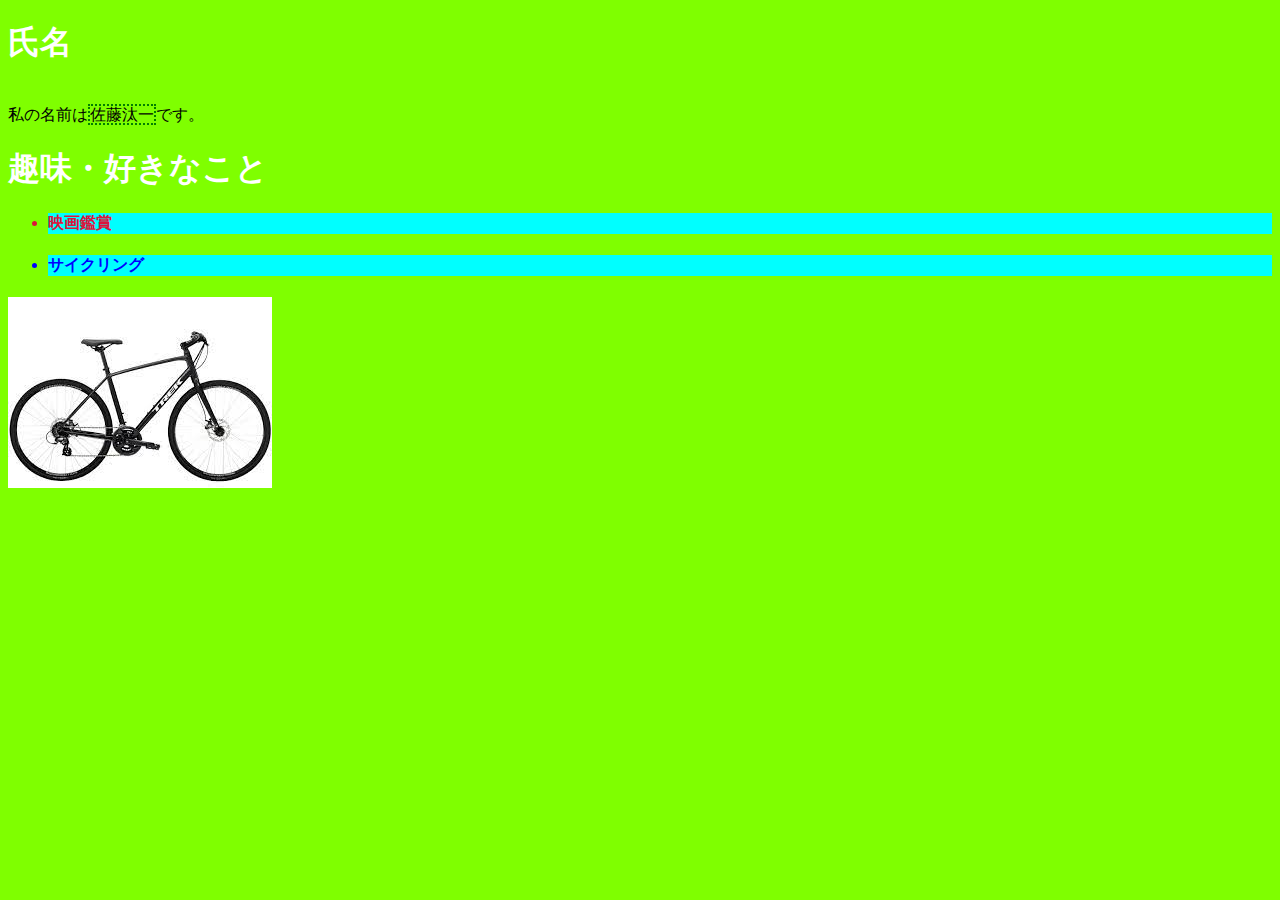
<file: profile/index.html>
<!DOCTYPE html>
<html>

<head>
    <title>自己紹介</title>
    <link rel="stylesheet" href="profile-stye.css">
</head>
<body>
    <h1>氏名</h1>
        <p><br>私の名前は<span>佐藤汰一</span>です。</p>
    
    
    
    
    
    
        <h1>趣味・好きなこと</h1>
        <ul><li id="eiga"><H4>映画鑑賞</H4></li>
        <li id="saikuringu"><h4>サイクリング</h4></li></ul>
        <img src="img/ダウンロード.jpg" alt="愛用の自転車">
</body>        
</html>
</file>
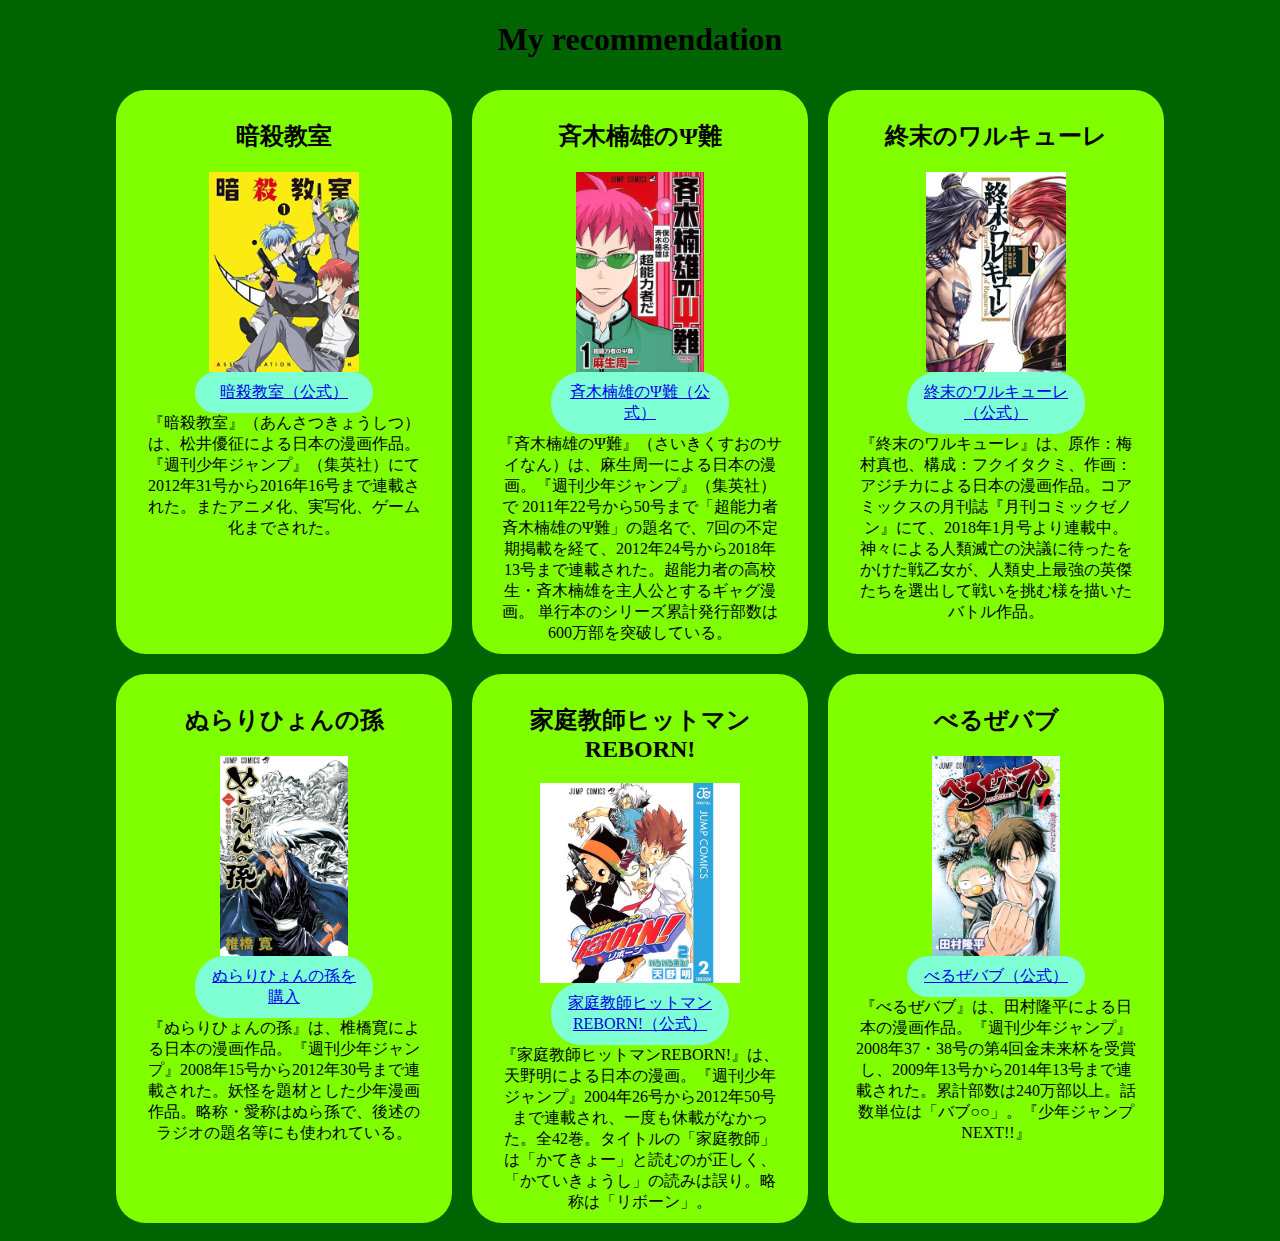
<file: box/box-layout.html>
<!DOCTYPE html>
<html lang="en">
<head>
    <meta charset="UTF-8">
    <meta name="viewport" content="width=device-width, initial-scale=1.0">
    <title>recommendation</title>
    <link rel="stylesheet" href="box-layout-style.css">
</head>
<body>
    <h1>My recommendation</h1>
<div class="class3">
    <div class="class">
        <h2>暗殺教室</h2>
        <div class="img"><img src="img/暗殺教室.jpg" alt="暗殺教室"></div>
        <a href="https://ansatsu-anime.com/">暗殺教室（公式）</a>
        <p>『暗殺教室』（あんさつきょうしつ）は、松井優征による日本の漫画作品。『週刊少年ジャンプ』（集英社）にて2012年31号から2016年16号まで連載された。またアニメ化、実写化、ゲーム化までされた。<br></p>
    </div>
    <div class="class">
        <h2>斉木楠雄のΨ難</h2>
        <div class="img"><img src="img/斉木楠雄.jpg" alt="斉木楠雄のΨ難"></div>
        <a href="https://www.saikikusuo.com/">斉木楠雄のΨ難（公式）</a>
        <p>『斉木楠雄のΨ難』（さいきくすおのサイなん）は、麻生周一による日本の漫画。『週刊少年ジャンプ』（集英社）で 2011年22号から50号まで「超能力者斉木楠雄のΨ難」の題名で、7回の不定期掲載を経て、2012年24号から2018年13号まで連載された。超能力者の高校生・斉木楠雄を主人公とするギャグ漫画。
        単行本のシリーズ累計発行部数は600万部を突破している。<br></p>
    </div>
    <div class="class">
        <h2>終末のワルキューレ</h2>
        <div class="img"><img src="img/終末のワルキューレ.jpg" alt="終末のワルキューレ"></div>
        <a href="https://ragnarok-official.com/1st/">終末のワルキューレ（公式）</a>
        <p>『終末のワルキューレ』は、原作：梅村真也、構成：フクイタクミ、作画：アジチカによる日本の漫画作品。コアミックスの月刊誌『月刊コミックゼノン』にて、2018年1月号より連載中。 神々による人類滅亡の決議に待ったをかけた戦乙女が、人類史上最強の英傑たちを選出して戦いを挑む様を描いたバトル作品。<br></p>
    </div>
</div>
<div class="class4">
    <div class="class">
        <h2>ぬらりひょんの孫</h2>
        <div class="img"><img src="img/ぬらりひょん.jpg" alt="ぬらりひょんの孫"></div>
        <a href="https://www.amazon.co.jp/%E3%81%AC%E3%82%89%E3%82%8A%E3%81%B2%E3%82%87%E3%82%93%E3%81%AE%E5%AD%AB-1-%E3%82%B8%E3%83%A3%E3%83%B3%E3%83%97%E3%82%B3%E3%83%9F%E3%83%83%E3%82%AF%E3%82%B9-%E6%A4%8E%E6%A9%8B-%E5%AF%9B/dp/4088745574">ぬらりひょんの孫を購入</a>
        <p>『ぬらりひょんの孫』は、椎橋寛による日本の漫画作品。『週刊少年ジャンプ』2008年15号から2012年30号まで連載された。妖怪を題材とした少年漫画作品。略称・愛称はぬら孫で、後述のラジオの題名等にも使われている。<br></p>
    </div>
    <div class="class">
        <h2>家庭教師ヒットマンREBORN!</h2>
        <div class="img"><img src="img/家庭教師.jpg" alt="家庭教師ヒットマンREBORN!"></div>
        <a href="https://www.tv-tokyo.co.jp/contents/reborn_test/chara/chara1/">家庭教師ヒットマンREBORN!（公式）</a>
        <p>『家庭教師ヒットマンREBORN!』は、天野明による日本の漫画。『週刊少年ジャンプ』2004年26号から2012年50号まで連載され、一度も休載がなかった。全42巻。タイトルの「家庭教師」は「かてきょー」と読むのが正しく、「かていきょうし」の読みは誤り。略称は「リボーン」。</p>
    </div>
    <div class="class">
        <h2>べるぜバブ</h2>
        <div class="img"><img src="img/べるぜバブ.jpg" alt="べるぜバブ"></div>
        <a href="https://www.ytv.co.jp/beelze/">べるぜバブ（公式）</a>
        <p>『べるぜバブ』は、田村隆平による日本の漫画作品。『週刊少年ジャンプ』2008年37・38号の第4回金未来杯を受賞し、2009年13号から2014年13号まで連載された。累計部数は240万部以上。話数単位は「バブ○○」。『少年ジャンプNEXT!!』</p>

    </div>
</div>
</body>
</html>
</file>
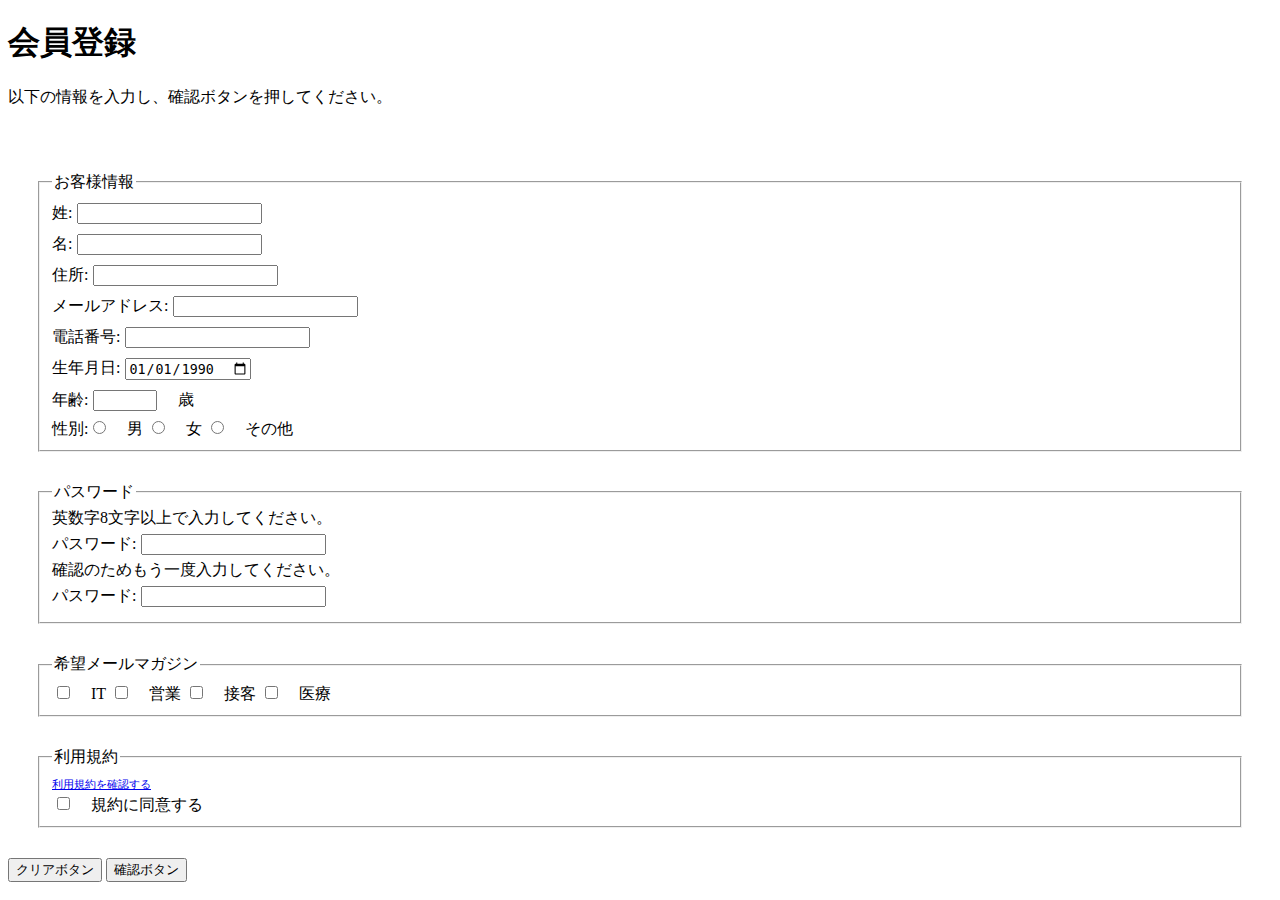
<file: from/form.html>
<!DOCTYPE html>
<html lang="en">
<head>
    <meta charset="UTF-8">
    <meta name="viewport" content="width=device-width, initial-scale=1.0">
    <title>入力フォーム</title>
    <link rel="stylesheet" href="form-style.css">
</head>
<body>
    <h1>会員登録</h1>
    <p>以下の情報を入力し、確認ボタンを押してください。</p><br>
    <form action="#" method="post">
        <fieldset><legend>お客様情報</legend>
            姓:<input type="text" name="last_name"><br>
            名:<input type="text" name="first_name"><br>
            住所:<input type="text" name="address"><br>
            メールアドレス:<input type="email"  name="email"><br>
            電話番号:<input type="tel" name="tel"><br>
            生年月日:<input type="date" name="birthday" value="1990-01-01"><br>
            年齢:<input type="number" name="age" min="0" max="150">　歳<br>
            性別:<label><input type="radio"  name="gender" value="0">　男</label>
            <label><input type="radio"  name="gender" value="1">　女</label>
            <label><input type="radio"  name="gender" value="2">　その他</label>                               
        </fieldset>
        <fieldset><legend>パスワード</legend>
            英数字8文字以上で入力してください。<br>
            パスワード:<input type="password" name="password"><br>
            確認のためもう一度入力してください。<br>
            パスワード:<input type="password" name="password_confirm"><br>
       </fieldset>
       <fieldset><legend>希望メールマガジン</legend>
        <label><input type="checkbox" name="magazine" value="1">　IT</label>
        <label><input type="checkbox" name="magazine" value="2">　営業</label>
        <label><input type="checkbox" name="magazine" value="3">　接客</label>
        <label><input type="checkbox" name="magazine" value="4">　医療</label><br>
       </fieldset>
       <fieldset><legend>利用規約</legend>
        <a href="terms.html" target="_blank">利用規約を確認する</a><br>
        <label><input type="checkbox" name="terms" value="agree">　規約に同意する</label>
       </fieldset>
       <button type="reset">クリアボタン</button>
       <button type="submit">確認ボタン</button>
    </form>
    
</body>
</html>
</file>
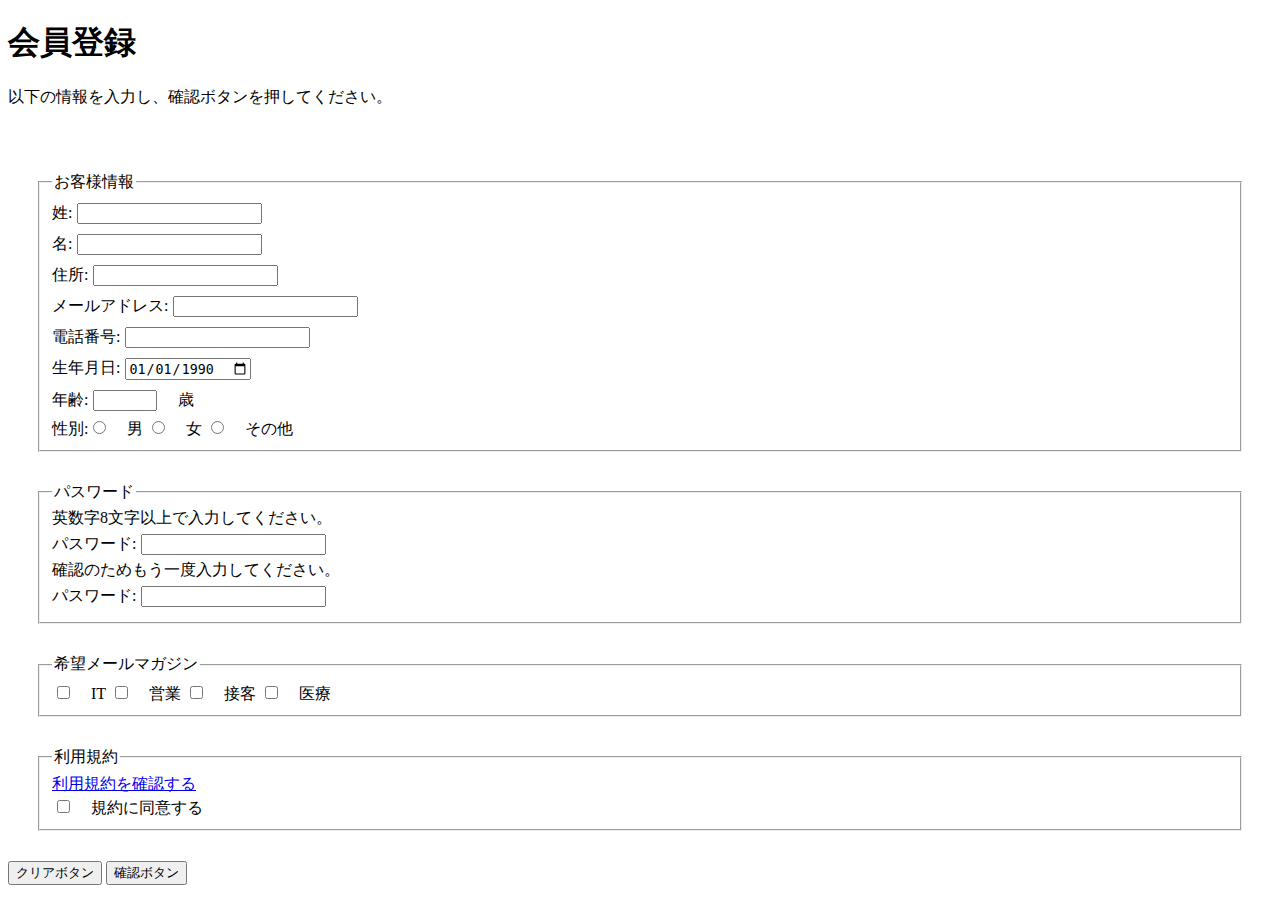
<file: from/from.html>
<!DOCTYPE html>
<html lang="en">
<head>
    <meta charset="UTF-8">
    <meta name="viewport" content="width=device-width, initial-scale=1.0">
    <title>Document</title>
    <link rel="stylesheet" href="from-style.css">
</head>
<body>
    <p><h1>会員登録</h1></p>
    <p>以下の情報を入力し、確認ボタンを押してください。</p><br>
    <form action="#" method="post">
        <fieldset><legend>お客様情報</legend>
            姓:<input type="text" name="last_name"><br>
            名:<input type="text" name="first_name"><br>
            住所:<input type="text" name="address"><br>
            メールアドレス:<input type="email"  name="email"><br>
            電話番号:<input type="tel" name="tel"><br>
            生年月日:<input type="date" name="birthday" value="1990-01-01"><br>
            年齢:<input type="number" name="age" min="0" max="150">　歳<br>
            性別:<label><input type="radio"  name="gender" value="0">　男</label>
            <label><input type="radio"  name="gender" value="1">　女</label>
            <label><input type="radio"  name="gender" value="2">　その他</label>                               
        </fieldset>
        <fieldset><legend>パスワード</legend>
            英数字8文字以上で入力してください。<br>
            パスワード:<input type="password" name="password"><br>
            確認のためもう一度入力してください。<br>
            パスワード:<input type="password" name="password_confirm"><br>
       </fieldset>
       <fieldset><legend>希望メールマガジン</legend>
        <label><input type="checkbox" name="magazine" value="1">　IT</label>
        <label><input type="checkbox" name="magazine" value="2">　営業</label>
        <label><input type="checkbox" name="magazine" value="3">　接客</label>
        <label><input type="checkbox" name="magazine" value="4">　医療</label><br>
       </fieldset>
       <fieldset><legend>利用規約</legend>
        <a href="terms.html" target="_blank">利用規約を確認する</a><br>
        <label><input type="checkbox" name="terms" value="agree">　規約に同意する</label>
       </fieldset>
       <button type="reset">クリアボタン</button>
       <button type="submit">確認ボタン</button>
    </form>
    
</body>
</html>
</file>
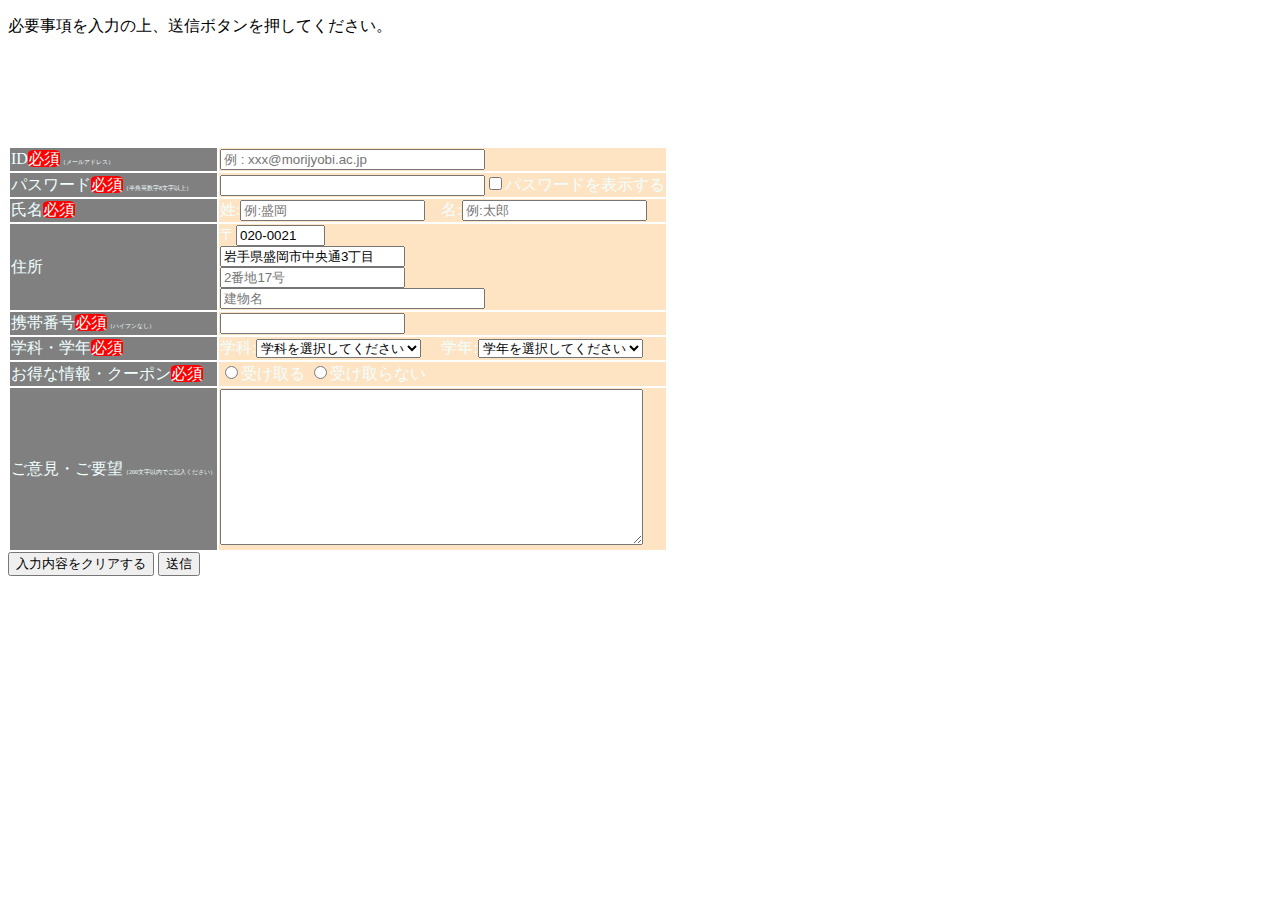
<file: from/register.html>
<!DOCTYPE html>
<html lang="en">

<head>
    <meta charset="UTF-8">
    <meta name="viewport" content="width=device-width, initial-scale=1.0">
    <title>登録フォーム</title>
    <link rel="stylesheet" href="register-style.css">
</head>

<body>
    <p>必要事項を入力の上、送信ボタンを押してください。</p>
    <form action="#" method="post">
        <table>
            <!-- <tbody> -->
                <tr>
                    <td class="class1">ID<span class="class">必須</span><span class="class3">（メールアドレス）</span></td>
                    <td class="class2"><input type="email" name="email" placeholder="例 : xxx@morijyobi.ac.jp" size="30" required></td><br>
                </tr>
                <tr>
                    <td class="class1">パスワード<span class="class">必須</span></span><span class="class3">（半角英数字8文字以上）</span></td>
                    <td class="class2"><input type="password" name="password" size="30" minlength="8" required ><label><input type="checkbox"
                                name="ok">パスワードを表示する</label></td><br>
                </tr>
                <tr>
                    <td class="class1">氏名<span class="class">必須</span></td>　
                    <td class="class2">姓:<input type="text" name="user_name" placeholder="例:盛岡" required>　名:<input type="text"
                            name="user_name2" placeholder="例:太郎" required></td><br>
                </tr>
                <tr>
                    <td class="class1">
                        住所
                    </td>
                    <td class="class2">
                        〒<input type="text" name="banngou" value="020-0021" size="8"><br>
                        <input type="text" name="jyuusyo" value="岩手県盛岡市中央通3丁目"><br>
                        <input type="text" name="bannti" placeholder="2番地17号"><br>
                        <input type="text" name="tatemonomei" placeholder="建物名" size="30"><br>
                    </td>

                </tr>
                <tr>
                    <td class="class1">携帯番号<span class="class">必須</span></span><span class="class3">（ハイフンなし）</span></td>
                    <td class="class2">
                        <input type="tel" name="tel" required>
                    </td><br>
                </tr>
                <tr>
                    <td class="class1">学科・学年<span class="class">必須</span>　</td>
                    <td class="class2">学科:<select name="blood_tye" required>
                            <option value="">学科を選択してください</option>
                            <option value="sisutemu">システム系学科</option>
                            <option value="bijinesu">ビジネス系学科</option>
                            <option value="dezain">デザイン系学科</option>
                        </select>
                        　学年:<select name="blood_tye2" required>
                            <option value="">学年を選択してください</option>
                            <option value="1">1年</option>
                            <option value="2">2年</option>
                            <option value="3">3年</option>
                            <option value="4">4年</option>
                        </select>
                    </td>
                </tr>
                <tr>
                    <td class="class1">お得な情報・クーポン<span class="class">必須</span></td>
                    <td class="class2">
                        <label><input type="radio" name="radio" value="yes" required>受け取る</label> <label><input type="radio" name="radio"
                                value="no">受け取らない</label>
                    </td>

                </tr>
                <tr>
                    <td class="class1">ご意見・ご要望</span><span class="class3">（200文字以内でご記入ください）</span></td>
                    <td class="class2"><textarea name="area" cols="50" rows="10" maxlength="200"></textarea></td><br>
                </tr>
            <!-- </tbody> -->
            
        </table>
        <button type="reset">入力内容をクリアする</button>
            <button type="submit">送信</button>
    </form>
</body>

</html>
</file>
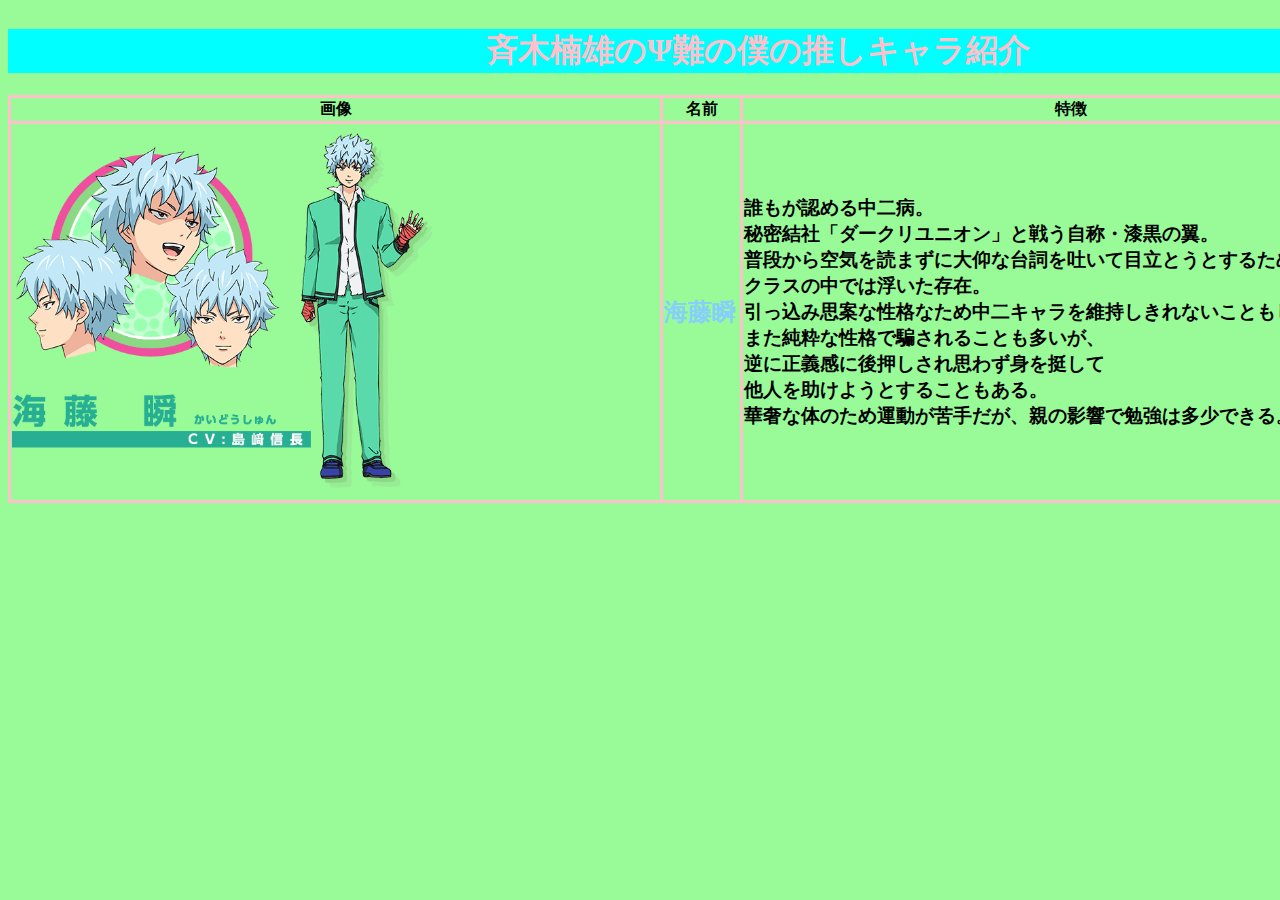
<file: table/table.html>
<!DOCTYPE html>
<html lang="en">
<head>
    <meta charset="UTF-8">
    <meta name="viewport" content="width=device-width, initial-scale=1.0">
    <title>表の作成</title>
    <link rel="stylesheet" href="table-style.css">
</head>
<body>
  <table>
    <caption><h1>斉木楠雄のΨ難の僕の推しキャラ紹介</h1></caption>
    <thead>
        <tr>
            <th>画像</th>
            <th>名前</th>
            <th>特徴</th>
            <th>CV</th>
        </tr>
        <tr>
          <td>
            <img src="img/海藤.png" alt="海藤瞬" width="65%" height="65%">
          </td>
          <td><h2>海藤瞬</h2></td>
          <td><h3>誰もが認める中二病。<br>秘密結社「ダークリユニオン」と戦う自称・漆黒の翼。
            <br>普段から空気を読まずに大仰な台詞を吐いて目立とうとするため、<br>クラスの中では浮いた存在。
            <br>引っ込み思案な性格なため中二キャラを維持しきれないこともしばしば。
            <br>また純粋な性格で騙されることも多いが、<br>逆に正義感に後押しされ思わず身を挺して<br>他人を助けようとすることもある。
            <br>華奢な体のため運動が苦手だが、親の影響で勉強は多少できる。</h3></td>
            <td><h2>島崎信長</h2></td>
        </tr>
    </thead>
  </table>  
</body>
</html>
</file>
<file: profile/profile-stye.css>
@charset "utf-8";
body{
    background-color: chartreuse;
}
h1{
    color: white;
}
#eiga{
    color: crimson;
    background-color: aqua;
}
#saikuringu{
    color: blue;
    background-color:aqua
}
span{
    border: 2px dotted green;
}
</file>
<file: box/box-layout-style.css>
@charset "utf-8";

h1{
    text-align: center;
}

body{
    background-color: darkgreen;
}

.img{
    width: 200px;
    height: 200px;
    margin:0 auto;
}
img{
    width: 100%;
    height: 100%;
    object-fit: contain;
}

.class{
    background-color: chartreuse;
    text-align: center;
}

.class{
    width: 25%;
    padding: 10px;
    border-radius: 30px;
    margin: 10px;
}

.class3{
    display: flex;
    flex-wrap: wrap;
    justify-content: center;
}
a{
    background-color: aquamarine;
    border-radius: 30px;
    width: 50%; 
    padding: 10px;
    display: block;
    margin: auto;

}
p{
    width: 90%;
    margin: auto;
}

.class4{
    display: flex;
    flex-wrap: wrap;
    justify-content: center;
}
</file>
<file: from/form-style.css>
fieldset{
    margin: 30px;
}

input{
    margin: 5px;
}

a{
    font-size: 0.7rem;
}
</file>
<file: from/from-style.css>
fieldset{
    margin: 30px;
}

input{
    margin: 5px;
}
</file>
<file: from/register-style.css>
@charset "utf-8";
.class{
    background-color: red;
    border-radius: 20%;
}
.class1{
    background-color: grey;
}

table{
    color:azure;
}

.class2{
    background-color:bisque;
}
.class3{
    font-size: 20%;
}
</file>
<file: table/table-style.css>
@charset "utf-8";
h1{
    color: pink;
    background-color: aqua;
}
h2{
    color:#87cefa;
}
body{
    background-color: #98fb98;
    font-family: "A P-OTF 欅角ゴ Oldstyle Min2";
}
table, th, td{
    border: solid 3px pink;
    border-collapse: collapse;
}
table{
    width: 1500px;
}
</file>
